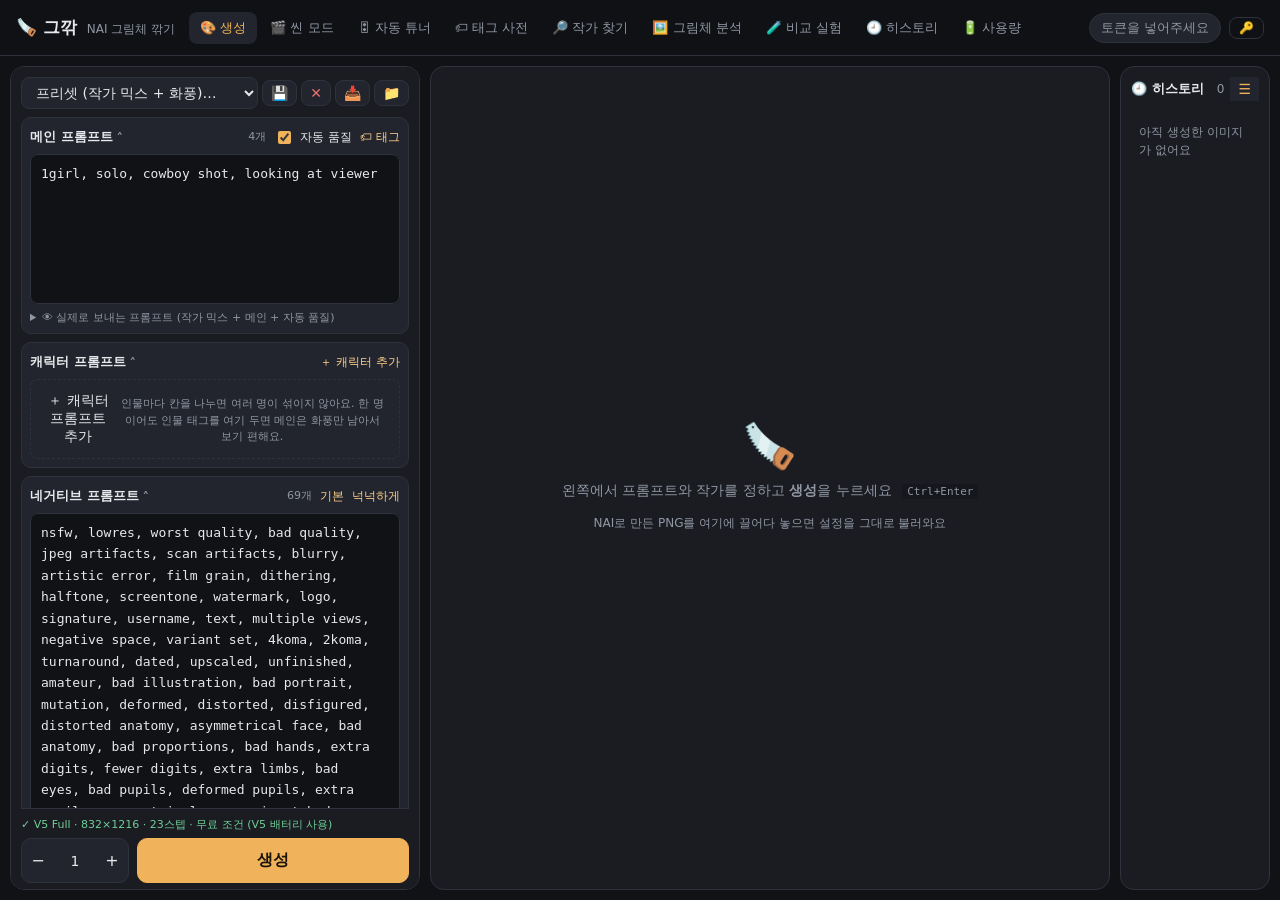
<file: index.html>
<!doctype html>
<html lang="ko">
<head>
  <meta charset="utf-8">
  <meta name="viewport" content="width=device-width, initial-scale=1">
  <title>그깎 - NAI 그림체 깎기</title>
  <meta name="description" content="NovelAI V5 작가 태그 조합으로 그림체를 깎는 도구">
  <link rel="stylesheet" href="css/style.css">
  <link rel="icon" href="data:image/svg+xml,<svg xmlns='http://www.w3.org/2000/svg' viewBox='0 0 100 100'><text y='.9em' font-size='90'>🪚</text></svg>">
</head>
<body>
  <header class="top">
    <a class="brand" href="#/">🪚 그깎 <small>NAI 그림체 깎기</small></a>
    <nav id="nav" class="nav"></nav>
    <div class="top-right">
      <div id="pills" class="pills"></div>
      <button id="btnToken" class="ghost small" title="NovelAI API 토큰">🔑</button>
    </div>
  </header>

  <main>
    <section id="page-generate" class="page"></section>
    <section id="page-scenes" class="page" hidden></section>
    <section id="page-tuner" class="page" hidden></section>
    <section id="page-tags" class="page" hidden></section>
    <section id="page-artists" class="page" hidden></section>
    <section id="page-analyze" class="page" hidden></section>
    <section id="page-lab" class="page" hidden></section>
    <section id="page-history" class="page" hidden></section>
    <section id="page-usage" class="page" hidden></section>
  </main>

  <dialog id="tokenDialog">
    <form method="dialog">
      <h3>NovelAI API 토큰</h3>
      <p class="note">NovelAI 웹 → 설정(⚙) → Account → <b>Get Persistent API Token</b> 에서 받을 수 있어요.<br>
        토큰은 이 브라우저에만 저장되고, <code>image.novelai.net</code> 외의 곳으로는 보내지 않아요.</p>
      <input id="tokenInput" type="password" placeholder="pst-..." autocomplete="off" style="width:100%">
      <label class="inline" style="margin-top:8px"><input id="tokenRemember" type="checkbox"> 이 기기에 기억하기 (체크 안 하면 탭을 닫을 때 지워져요)</label>
      <div class="row-gap end">
        <button value="clear" class="ghost danger">토큰 지우기</button>
        <button value="cancel" class="ghost">취소</button>
        <button value="save" class="primary">저장</button>
      </div>
    </form>
  </dialog>

  <footer class="foot">
    작가 샘플 이미지·투표: <a href="https://nax.moe" target="_blank" rel="noopener">NovelAI Tag Experiments (nax.moe)</a> by Zelest,
    <a href="https://creativecommons.org/licenses/by/4.0/" target="_blank" rel="noopener">CC BY 4.0</a> ·
    태그 목록: <a href="https://github.com/DominikDoom/a1111-sd-webui-tagcomplete" target="_blank" rel="noopener">a1111-sd-webui-tagcomplete</a> (MIT) ·
    애니 태거: <a href="https://huggingface.co/SmilingWolf/wd-vit-tagger-v3" target="_blank" rel="noopener">WD Tagger v3</a> (Apache-2.0) ·
    NovelAI·Anlatan과 관련 없는 개인 프로젝트예요.
  </footer>

  <script type="module" src="js/app.js"></script>
</body>
</html>
</file>
<file: css/style.css>
:root {
  --bg: #111216;
  --panel: #1a1c22;
  --panel-2: #22252d;
  --panel-3: #2a2e38;
  --line: #2e323c;
  --text: #e8e9ed;
  --muted: #9097a4;
  --accent: #f0b25a;
  --accent-2: #ffcf8a;
  --accent-ink: #1b1406;
  --good: #6fcf97;
  --warn: #f0b25a;
  --bad: #ef6f6c;
  --radius: 12px;
  --header: 56px;
  font-family: 'Pretendard', 'Apple SD Gothic Neo', 'Malgun Gothic', system-ui, sans-serif;
  color-scheme: dark;
}
* { box-sizing: border-box; }
[hidden] { display: none !important; }
body { margin: 0; background: var(--bg); color: var(--text); font-size: 14px; }
a { color: var(--accent); }
h2, h3 { margin: 0; }
h3 { font-size: 14px; letter-spacing: .02em; }
.page-title { font-size: 18px; }
small, .muted { color: var(--muted); }
code, pre.code, kbd { font-family: ui-monospace, Consolas, monospace; font-size: 12px; }
kbd { background: rgba(0,0,0,.18); border-radius: 4px; padding: 1px 5px; margin-left: 6px; font-size: 11px; }
pre.code { white-space: pre-wrap; word-break: break-word; background: var(--bg); padding: 10px; border-radius: 8px; margin: 8px 0; max-height: 320px; overflow: auto; }

/* 입력 */
input, select, textarea, button, .btn {
  font: inherit; color: var(--text); background: var(--panel-2);
  border: 1px solid var(--line); border-radius: 8px; padding: 6px 10px;
}
textarea { width: 100%; resize: vertical; line-height: 1.45; }
input:focus, select:focus, textarea:focus { outline: 2px solid var(--accent); outline-offset: -1px; }
button, .btn { cursor: pointer; transition: background .15s, border-color .15s, filter .15s; text-decoration: none; display: inline-flex; align-items: center; justify-content: center; gap: 4px; white-space: nowrap; }
button:hover:not(:disabled), .btn:hover { border-color: var(--accent); }
button:disabled { opacity: .45; cursor: not-allowed; }
.primary { background: var(--accent) !important; color: var(--accent-ink) !important; border-color: var(--accent) !important; font-weight: 700; }
.primary:hover:not(:disabled) { filter: brightness(1.08); }
.ghost { background: transparent; }
.danger { color: var(--bad); }
.small { padding: 3px 9px; font-size: 12px; }
button.big { font-size: 17px; padding: 12px 20px; border-radius: 12px; }
label { display: block; color: var(--muted); font-size: 12px; margin-bottom: 8px; }
label > input:not([type=checkbox]):not([type=range]):not([type=radio]), label > select, label > textarea { display: block; width: 100%; margin-top: 4px; color: var(--text); font-size: 13px; }
label > input[type=range] { display: block; width: 100%; accent-color: var(--accent); }
label.inline { display: inline-flex; align-items: center; gap: 6px; color: var(--text); font-size: 13px; margin: 0; }
label.inline > input:not([type=checkbox]) { display: inline-block; margin: 0; }
input[type=checkbox] { accent-color: var(--accent); }
.note { color: var(--muted); font-size: 12px; margin: 4px 0; line-height: 1.5; }
.bad { color: var(--bad); }
.grow { flex: 1; min-width: 0; }

/* 상단 */
.top {
  position: sticky; top: 0; z-index: 20; height: var(--header); display: flex; align-items: center; gap: 14px;
  padding: 0 16px; background: rgba(17,18,22,.92); backdrop-filter: blur(10px); border-bottom: 1px solid var(--line);
}
.brand { font-weight: 800; font-size: 17px; white-space: nowrap; color: var(--text); text-decoration: none; }
.brand small { font-weight: 400; font-size: 12px; margin-left: 4px; }
.nav { display: flex; gap: 2px; overflow-x: auto; scrollbar-width: none; }
.nav a { color: var(--muted); text-decoration: none; padding: 7px 11px; border-radius: 8px; white-space: nowrap; font-size: 13px; }
.nav a:hover { color: var(--text); background: var(--panel); }
.nav a.active { color: var(--accent); background: var(--panel-2); }
.top-right { margin-left: auto; display: flex; gap: 8px; align-items: center; }
.pills { display: flex; gap: 6px; }
.pill { display: inline-flex; align-items: center; gap: 4px; padding: 5px 11px; border-radius: 999px; background: var(--panel-2); border: 1px solid var(--line); color: var(--text); text-decoration: none; font-size: 13px; white-space: nowrap; }
.pill small { color: var(--muted); }
.pill.muted { color: var(--muted); }
.pill.good { border-color: #2f5a41; }
.pill.warn { border-color: #6b5228; color: var(--warn); }
.pill.bad { border-color: #6b2c2b; color: var(--bad); }
.mini-meter { width: 34px; height: 8px; border-radius: 4px; background: var(--panel-3); overflow: hidden; display: inline-block; margin-right: 3px; }
.mini-meter span { display: block; height: 100%; background: var(--good); }
.pill.warn .mini-meter span { background: var(--warn); }
.pill.bad .mini-meter span { background: var(--bad); }

.badge { display: inline-block; padding: 4px 10px; border-radius: 999px; font-size: 12px; background: var(--panel-2); border: 1px solid var(--line); }
.badge.good { color: var(--good); border-color: #2f5a41; }
.badge.warn { color: var(--warn); border-color: #6b5228; }
.badge.bad { color: var(--bad); border-color: #6b2c2b; }

main { padding: 16px; }
.page { max-width: 1680px; margin: 0 auto; }

/* 패널 */
.panel { background: var(--panel); border: 1px solid var(--line); border-radius: var(--radius); padding: 12px; margin-bottom: 12px; }
details.panel > summary { list-style: none; cursor: pointer; }
details.panel > summary::-webkit-details-marker { display: none; }
.panel-head { display: flex; justify-content: space-between; align-items: center; gap: 8px; }
details.panel > summary.panel-head h3::before { content: '▸ '; color: var(--muted); }
details.panel[open] > summary.panel-head h3::before { content: '▾ '; }
.panel-body { margin-top: 10px; }
.panel.bad { border-color: #6b2c2b; }
.row-gap { display: flex; gap: 6px; align-items: flex-end; margin-bottom: 8px; flex-wrap: wrap; }
.row-gap.tight { margin: 0; align-items: center; }
.row-gap.end { justify-content: flex-end; margin-top: 12px; }
.row-gap > input:not([type=checkbox]), .row-gap > select { flex: 1; min-width: 0; }
.toolbar { display: flex; flex-wrap: wrap; gap: 8px; align-items: center; margin-bottom: 10px; }
.toolbar input[type=search] { flex: 1; min-width: 220px; }
.sep { width: 1px; height: 22px; background: var(--line); margin: 0 4px; }
.seg { display: inline-flex; background: var(--panel-2); border: 1px solid var(--line); border-radius: 8px; padding: 2px; gap: 2px; flex-wrap: wrap; }
.seg button { border: none; background: transparent; padding: 4px 10px; font-size: 12px; }
.seg button.on { background: var(--panel-3); color: var(--accent); }

/* 생성 페이지: 왼쪽 편집 · 가운데 결과 · 오른쪽 히스토리 */
body[data-page=generate] main { padding: 10px; }
body[data-page=generate] .foot { display: none; }
#page-generate { max-width: none; }
.gen3 { display: grid; grid-template-columns: 470px minmax(0, 1fr) 200px; gap: 10px; height: calc(100vh - var(--header) - 20px); }
.gen-left, .gen-center, .gen-right { background: var(--panel); border: 1px solid var(--line); border-radius: 14px; min-height: 0; }
.gen-left { display: flex; flex-direction: column; padding: 10px; gap: 8px; overflow-y: auto; scrollbar-width: thin; }
.gl-top { display: flex; gap: 4px; align-items: center; }
.gl-top select { flex: 1; min-width: 0; }
.icon-btn { padding: 5px 8px; font-size: 14px; line-height: 1; background: var(--panel-2); text-decoration: none; }
.icon-btn.danger { color: var(--bad); }
.link-btn { background: none !important; border: none !important; padding: 2px 0; color: var(--muted); font-size: 12px; }
.link-btn:hover { color: var(--text); }
.gl-sec { display: flex; flex-direction: column; gap: 6px; flex: none; background: var(--panel-2); border: 1px solid var(--line); border-radius: 10px; padding: 8px; }
.gl-sec.closed > :not(.gl-sec-head) { display: none; }
.gl-sec-head { display: flex; align-items: center; gap: 8px; }
.gl-sec-head > .link-btn:first-child { font-weight: 700; font-size: 13px; color: var(--text); }
.gl-sec-head .note { margin: 0; font-size: 11px; }
.gl-sec-head .link-btn:not(:first-child) { color: var(--accent-2); }
.sec-body { display: flex; flex-direction: column; gap: 6px; }
.hl-wrap.grow-box { flex: none; }
.grow-box .hl-front { height: auto; }
.final-prompt summary { cursor: pointer; font-size: 11px; color: var(--muted); }
.final-prompt[open] summary { margin-bottom: 6px; }

/* 프롬프트 칩 보기 */
.pchips { display: flex; flex-wrap: wrap; gap: 4px; max-height: 340px; overflow-y: auto; scrollbar-width: thin; }
.pchips.empty { display: block; }
.pchip { display: inline-flex; align-items: baseline; gap: 4px; padding: 2px 7px; border-radius: 6px; font-size: 12px; background: rgba(255,255,255,.07); border: 1px solid transparent; }
.pchip b { font-size: 10px; font-weight: 700; opacity: .9; }
.pchip.up { background: rgba(239,111,108,.18); border-color: rgba(239,111,108,.35); }
.pchip.down { background: rgba(92,140,255,.16); border-color: rgba(92,140,255,.35); }
.pchip.neg { background: rgba(160,110,255,.2); border-color: rgba(160,110,255,.45); }
.pchip.artist { color: var(--accent-2); border-color: rgba(240,178,90,.45); }
.pblock { background: var(--bg); border-radius: 10px; padding: 8px 10px; margin-top: 8px; }
.pblock-head { display: flex; align-items: center; gap: 8px; margin-bottom: 6px; }
.pblock-head .note { margin: 0; }
.pblock pre.code { margin: 0; max-height: 300px; overflow: auto; white-space: pre-wrap; word-break: break-word; font-size: 12px; }

/* 태그 팔레트 */
.palette { display: flex; flex-direction: column; gap: 8px; }
.pal-top { display: flex; gap: 6px; align-items: center; flex-wrap: wrap; }
.pal-top input[type=search] { flex: 1; min-width: 140px; }
.pal-tabs { display: flex; flex-wrap: wrap; gap: 4px; }
.pal-tabs button { padding: 3px 9px; font-size: 12px; border-radius: 999px; background: var(--panel-2); color: var(--muted); }
.pal-tabs button.on { background: var(--panel-3); color: var(--accent); border-color: var(--accent); }
.pal-tabs button.neg { color: #c9a8ff; }
.pal-tabs button.neg.on { border-color: #a06eff; }
.pal-list .note { margin: 0 0 6px; }
.pal-sec { margin-bottom: 8px; }
.chip.pal { cursor: pointer; }
.chip.pal:hover { border-color: var(--accent); }
.chip.pal.neg.on, .style-item.neg.on { border-color: #a06eff; color: #d3bcff; background: #261d36; }
.palette.full .style-grid { max-height: 62vh; }
.caret::after { content: ' ˄'; color: var(--muted); }
.gl-sec.closed .caret::after { content: ' ˅'; }
.tiny { font-size: 12px !important; }
.gl-tabs { display: grid; grid-template-columns: repeat(3, 1fr); gap: 2px; background: var(--bg); border-radius: 10px; padding: 3px; }
.gl-tabs button { border: none; background: transparent; padding: 7px 4px; font-size: 12px; color: var(--muted); border-radius: 8px; }
.gl-tabs button.on { background: var(--panel-3); color: var(--text); }
.tab-count { display: inline-block; min-width: 16px; margin-left: 4px; padding: 0 4px; border-radius: 8px; background: var(--accent); color: var(--accent-ink); font-size: 10px; font-weight: 700; }
.gl-panel { flex: 0 0 auto; max-height: 48vh; overflow-y: auto; scrollbar-width: thin; padding: 2px; }
.end-row { justify-content: flex-end; margin-bottom: 8px; }
.gl-bottom { position: sticky; bottom: -10px; background: var(--panel); padding: 8px 0 2px; margin-top: auto; border-top: 1px solid var(--line); }
.cost-line { font-size: 11px; margin-bottom: 6px; color: var(--muted); }
.cost-line.good { color: var(--good); }
.cost-line.warn { color: var(--warn); }
.cost-line.bad { color: var(--bad); }
.gen-row { display: flex; gap: 8px; }
.stepper { display: inline-flex; border: 1px solid var(--line); border-radius: 10px; overflow: hidden; background: var(--panel-2); }
.stepper button { border: none; border-radius: 0; background: transparent; width: 32px; font-size: 16px; }
.stepper input { width: 42px; border: none; border-radius: 0; text-align: center; background: transparent; -moz-appearance: textfield; }
.stepper input::-webkit-inner-spin-button { -webkit-appearance: none; }
.gen-btn { flex: 1; font-size: 16px; padding: 11px; border-radius: 10px; }

.gen-center { position: relative; display: flex; flex-direction: column; overflow: hidden; }
.center-queue { position: absolute; left: 12px; right: 12px; top: 12px; z-index: 3; }
.center-queue .queuebar:not(.active) { display: none; }
.viewer { flex: 1; min-height: 0; display: grid; place-items: center; padding: 10px; }
.viewer img { max-width: 100%; max-height: 100%; object-fit: contain; cursor: zoom-in; display: block; border-radius: 6px; }
.viewer-empty { display: grid; gap: 10px; place-items: center; text-align: center; color: var(--muted); padding: 40px; }
.big-emoji { font-size: 44px; }
.page.drag .gen-center, .dropzone.drag { outline: 2px dashed var(--accent); outline-offset: -6px; }
.viewer-actions { position: absolute; right: 12px; top: 12px; display: flex; gap: 4px; opacity: .25; transition: opacity .15s; }
.gen-center:hover .viewer-actions { opacity: 1; }
.viewer-actions .icon-btn { background: rgba(20,21,26,.85); }
.viewer-meta { position: absolute; left: 12px; bottom: 10px; font-size: 11px; color: var(--muted); display: flex; flex-direction: column; gap: 2px; max-width: 60%; background: rgba(17,18,22,.7); padding: 6px 8px; border-radius: 8px; }
.viewer-meta:empty { display: none; }
.seed-line { cursor: pointer; }
.seed-line:hover { color: var(--accent); }
.meta-mix { white-space: nowrap; overflow: hidden; text-overflow: ellipsis; color: var(--text); }
.actions { display: flex; gap: 5px; flex-wrap: wrap; }

.gen-right { display: flex; flex-direction: column; overflow: hidden; }
.gr-head { display: flex; align-items: center; gap: 6px; padding: 10px 10px 8px; font-size: 13px; }
.gr-head .note { margin: 0 0 0 auto; }
.rail { flex: 1; overflow-y: auto; padding: 0 8px 8px; display: flex; flex-direction: column; gap: 8px; scrollbar-width: thin; }
.rail-item { position: relative; border-radius: 10px; overflow: hidden; border: 2px solid transparent; flex: none; }
.rail-item.on { border-color: var(--accent); }
.rail-item img { width: 100%; display: block; cursor: pointer; aspect-ratio: auto; }
.rail-item.fav::after { content: '★'; position: absolute; left: 6px; bottom: 4px; color: var(--accent); font-size: 13px; text-shadow: 0 0 3px #000; }
.rail-tag { position: absolute; left: 5px; top: 4px; font-size: 12px; }
.rail-item button { position: absolute; top: 5px; width: 24px; height: 24px; padding: 0; border-radius: 50%; border: none !important; background: rgba(0,0,0,.7) !important; font-size: 12px; opacity: 0; transition: opacity .15s; }
.rail-item:hover button { opacity: 1; }
.rail-fav { right: 33px; color: var(--accent); }
.rail-del { right: 5px; color: var(--bad); }

/* 프롬프트 색 표시 입력칸 */
.hl-wrap { position: relative; flex: 1; min-height: 0; display: flex; }
.hl-back, .hl-front {
  font: 13px/1.65 ui-monospace, 'D2Coding', Consolas, monospace; padding: 8px 10px; margin: 0;
  white-space: pre-wrap; word-wrap: break-word; overflow-wrap: break-word; letter-spacing: 0; tab-size: 2;
  scrollbar-gutter: stable; scrollbar-width: thin; /* 스크롤바가 생겨도 두 겹의 줄바꿈 위치가 같도록 */
}
.hl-back { position: absolute; inset: 0; overflow: hidden; color: var(--text); border: 1px solid transparent; border-radius: 8px; pointer-events: none; }
.hl-front { position: relative; flex: 1; width: 100%; height: 100%; min-height: 70px; resize: none; background: transparent !important; color: transparent; caret-color: var(--text); overflow-y: auto; scrollbar-width: thin; }
.hl-front::placeholder { color: var(--muted); }
.hl-front::selection { background: rgba(240,178,90,.35); color: transparent; }
.hl-wrap { background: var(--bg); border-radius: 8px; }
.hl-up { background: rgba(239,111,108,.28); border-radius: 3px; }
.hl-down { background: rgba(92,140,255,.28); border-radius: 3px; }
.hl-neg { background: rgba(160,110,255,.32); border-radius: 3px; }
.hl-flat { background: rgba(255,255,255,.08); border-radius: 3px; }
.hl-artist { color: var(--accent-2); }

/* 작가 믹스 */
.mix { display: flex; flex-direction: column; gap: 6px; margin-bottom: 10px; }
.mix-empty { color: var(--muted); font-size: 12px; padding: 12px; border: 1px dashed var(--line); border-radius: 8px; text-align: center; }
.mix-row { display: grid; grid-template-columns: 18px 38px 1fr 60px 22px; gap: 6px; align-items: center; background: var(--panel-2); border-radius: 8px; padding: 5px 6px; }
.mix-row.off { opacity: .45; }
.mix-row img { width: 38px; height: 38px; object-fit: cover; object-position: 50% 12%; border-radius: 6px; background: var(--bg); cursor: zoom-in; }
.mix-row .name { font-size: 12px; overflow: hidden; text-overflow: ellipsis; white-space: nowrap; }
.mix-row input[type=range] { width: 100%; padding: 0; accent-color: var(--accent); }
.mix-row input[type=number] { padding: 2px 4px; font-size: 12px; width: 100%; }
.mid { min-width: 0; }
.x { background: none !important; border: none !important; color: var(--muted); padding: 0 2px; cursor: pointer; }
.x:hover { color: var(--bad); }

/* 칩 */
.chips { display: flex; flex-wrap: wrap; gap: 6px; }
.chip { display: inline-flex; align-items: center; gap: 4px; padding: 3px 8px; border-radius: 999px; background: var(--panel-2); border: 1px solid var(--line); font-size: 12px; color: var(--text); }
.chip.on { border-color: var(--accent); color: var(--accent-2); }
.chip.off { opacity: .45; }
.chip input[type=number] { width: 3.6em; padding: 0 3px; font-size: 11px; border-radius: 4px; }
.chip img { width: 20px; height: 20px; border-radius: 50%; object-fit: cover; object-position: 50% 12%; }
button.chip { cursor: pointer; }

/* 캐릭터 */
.chars { display: flex; flex-direction: column; gap: 8px; }
.char { background: var(--panel); border: 1px solid var(--line); border-radius: 8px; padding: 8px; }
.char.off { opacity: .5; }
.char-head { display: flex; gap: 8px; align-items: center; margin-bottom: 6px; }
.char-head .note { margin: 0 0 0 auto; }
.char-body { display: flex; gap: 8px; }
.char-fields { display: flex; flex-direction: column; gap: 4px; min-width: 0; }
.char-label { font-size: 11px; color: var(--muted); }
.char-pos { flex: none; }
.char-empty { width: 100%; padding: 12px; border: 1px dashed var(--line); background: transparent; text-align: center; white-space: normal; }
.char-empty .note { margin: 4px 0 0; font-size: 11px; }
.pos-grid { display: grid; grid-template-columns: repeat(5, 14px); gap: 3px; align-content: start; padding: 4px; background: var(--bg); border-radius: 6px; flex: none; }
.pos { width: 14px; height: 14px; padding: 0; border-radius: 3px; background: var(--panel-3); border: none; }
.pos.on { background: var(--accent); }

/* 그리드 카드 */
.grid { display: grid; grid-template-columns: repeat(auto-fill, minmax(176px, 1fr)); gap: 12px; }
.grid.board { grid-template-columns: repeat(auto-fill, minmax(230px, 1fr)); }
.grid.small { grid-template-columns: repeat(auto-fill, minmax(140px, 1fr)); gap: 10px; }
.card { background: var(--panel); border: 1px solid var(--line); border-radius: var(--radius); overflow: hidden; display: flex; flex-direction: column; }
.card.in-mix { border-color: var(--accent); }
.card.is-hidden { opacity: .55; }
.thumb { position: relative; aspect-ratio: 832 / 1216; background: var(--panel-2); overflow: hidden; cursor: zoom-in; }
.thumb img { width: 100%; height: 100%; object-fit: cover; display: block; }
.thumb .ph { position: absolute; inset: 0; display: grid; place-items: center; color: var(--muted); font-size: 12px; }
.thumb .sim { position: absolute; left: 6px; top: 6px; background: rgba(0,0,0,.65); padding: 1px 7px; border-radius: 999px; font-size: 11px; color: var(--accent-2); }
.thumb-marks { position: absolute; right: 6px; top: 6px; display: flex; gap: 4px; opacity: 0; transition: opacity .15s; }
.card:hover .thumb-marks, .card.is-fav .thumb-marks { opacity: 1; }
.mark { background: rgba(0,0,0,.6) !important; border: none !important; border-radius: 999px; width: 28px; height: 28px; padding: 0; font-size: 14px; }
.card.is-fav .mark.fav { color: var(--accent); }
.card:not(:hover) .mark.hide { display: none; }
.card .meta { padding: 8px 9px; display: flex; flex-direction: column; gap: 5px; }
.card .title { font-size: 13px; font-weight: 600; word-break: break-word; }
.card .sub { font-size: 11px; color: var(--muted); }
.votes { font-size: 11px; color: var(--muted); }
.votes .u { color: var(--good); }
.votes .d { color: var(--bad); }
.fav-on { color: var(--accent); }
.pager { display: flex; gap: 6px; justify-content: center; align-items: center; margin: 18px 0; }

/* 믹스 띠 */
.mixbar { display: flex; flex-wrap: wrap; gap: 6px; align-items: center; background: var(--panel); border: 1px solid var(--line); border-radius: var(--radius); padding: 8px 10px; margin-bottom: 12px; }
.mixbar-label { font-size: 12px; color: var(--muted); margin-right: 4px; }
.mixbar .btn { margin-left: auto; }

/* 그림체 분석 */
.an-layout { display: grid; grid-template-columns: 360px minmax(0, 1fr); gap: 16px; align-items: start; }
.dropzone { border: 2px dashed var(--line); border-radius: var(--radius); padding: 26px 16px; display: grid; gap: 10px; place-items: center; text-align: center; background: var(--panel); margin-bottom: 12px; }
.an-preview img { width: 100%; border-radius: var(--radius); margin-bottom: 12px; cursor: zoom-in; }
.an-status { display: flex; gap: 12px; align-items: center; padding: 20px; background: var(--panel); border-radius: var(--radius); }
.pick { display: grid; grid-template-columns: repeat(auto-fill, minmax(210px, 1fr)); gap: 8px; margin: 10px 0; }
.pick-item { display: flex; gap: 10px; align-items: center; background: var(--panel-2); border-radius: 10px; padding: 6px; }
.pick-item img { width: 52px; height: 52px; border-radius: 8px; object-fit: cover; object-position: 50% 12%; cursor: zoom-in; }
.pick-item .title { font-weight: 600; font-size: 13px; }
.style-row { display: flex; flex-wrap: wrap; gap: 6px; align-items: center; margin: 8px 0; }
.style-row-label { width: 76px; color: var(--muted); font-size: 12px; }

/* 화풍 태그 창 */
dialog { background: var(--panel); color: var(--text); border: 1px solid var(--line); border-radius: 14px; max-width: 520px; width: calc(100% - 32px); padding: 16px; }
dialog.wide { max-width: 860px; }
dialog::backdrop { background: rgba(0,0,0,.6); }
.dlg-head { display: flex; justify-content: space-between; align-items: center; margin-bottom: 10px; }
.style-grid { display: grid; grid-template-columns: repeat(auto-fill, minmax(190px, 1fr)); gap: 6px; margin-top: 10px; max-height: 60vh; overflow-y: auto; }
.style-item { display: flex; flex-direction: column; align-items: flex-start; text-align: left; white-space: normal; gap: 2px; padding: 8px 10px; }
.style-item.on { border-color: var(--accent); background: #2e2618; }
.st-tag { font-weight: 600; font-size: 12px; }
.style-item.on .st-tag { color: var(--accent-2); }
.st-desc { font-size: 11px; color: var(--muted); }
dialog.lightbox { max-width: min(94vw, 1200px); text-align: center; }
dialog.lightbox img { max-width: 100%; max-height: 82vh; border-radius: 8px; }
dialog.lightbox .close { position: absolute; right: 12px; top: 12px; }
#lightboxCaption { white-space: pre-wrap; }

/* 사용량 */
.usage-cards { display: grid; grid-template-columns: repeat(auto-fit, minmax(320px, 1fr)); gap: 14px; margin-bottom: 14px; }
.ucard { background: var(--panel); border: 1px solid var(--line); border-radius: 16px; padding: 18px; display: flex; flex-direction: column; gap: 12px; }
.ucard.danger { border-color: #6b2c2b; }
.ucard-head { display: flex; align-items: center; gap: 8px; }
.ucard-icon { font-size: 20px; }
.ucard-big { font-size: 40px; font-weight: 800; letter-spacing: -.02em; }
.split { display: grid; grid-template-columns: 1fr 1fr; gap: 12px; }
.split b { font-size: 18px; }
.meter { height: 12px; border-radius: 6px; background: var(--panel-3); overflow: hidden; }
.meter-fill { height: 100%; background: linear-gradient(90deg, #4fb67e, var(--good)); border-radius: 6px; transition: width .4s; }
.meter.low .meter-fill { background: linear-gradient(90deg, #c9852f, var(--warn)); }

/* 자동완성 */
.ac-box { position: absolute; z-index: 100; display: none; background: var(--panel-2); border: 1px solid var(--line); border-radius: 8px; box-shadow: 0 10px 30px rgba(0,0,0,.5); max-height: 320px; overflow-y: auto; }
.ac-item { display: flex; justify-content: space-between; gap: 10px; padding: 5px 10px; cursor: pointer; font-size: 13px; }
.ac-item.sel, .ac-item:hover { background: var(--panel-3); }
.ac-meta { color: var(--muted); font-size: 11px; white-space: nowrap; }
.ac-tag.c1 { color: #f58b8b; }
.ac-tag.c3 { color: #d39ff0; }
.ac-tag.c4 { color: #7fd38f; }
.ac-tag.c5 { color: #f0c36d; }

/* 예약 생성 */
.qb-main { display: flex; flex-wrap: wrap; align-items: center; gap: 12px; background: var(--panel); border: 1px solid var(--line); border-radius: var(--radius); padding: 8px 12px; margin-bottom: 10px; }
.queuebar.active .qb-main { border-color: var(--accent); }
.qb-main .meter { flex: 1; min-width: 120px; }

/* 씬 모드 */
.scene-list { display: grid; grid-template-columns: repeat(auto-fill, minmax(440px, 1fr)); gap: 12px; }
.scene { display: flex; flex-direction: column; gap: 8px; margin: 0; }
.scene-head { display: flex; gap: 6px; align-items: center; }
.scene-no { width: 24px; height: 24px; border-radius: 50%; background: var(--panel-3); display: grid; place-items: center; font-size: 12px; color: var(--muted); flex: none; }
.scene-name { flex: 1; min-width: 0; font-weight: 600; }
.scene-head select { width: 150px; font-size: 12px; }
.scene-foot { display: flex; gap: 10px; align-items: center; flex-wrap: wrap; }
.reserve { display: inline-flex; align-items: center; gap: 6px; }
.rcount { min-width: 2.2em; text-align: center; font-size: 18px; font-weight: 800; color: var(--accent); }
.scene-gallery { display: flex; gap: 5px; overflow-x: auto; scrollbar-width: thin; }
.scene-gallery:empty { display: none; }
.scene-gallery img { height: 76px; border-radius: 6px; cursor: zoom-in; flex: none; }

/* 자동 튜너 */
.tu-layout { display: grid; grid-template-columns: 380px minmax(0, 1fr); gap: 16px; align-items: start; }
.tu-setup { display: flex; flex-direction: column; gap: 10px; }
.tu-setup h3, .tu-setup p { margin: 0; }
.tu-drop { margin: 0; padding: 16px; cursor: pointer; }
.tu-drop .note { margin: 4px 0 0; }
.tu-refinfo:empty { display: none; }
.tu-refinfo { background: var(--bg); border-radius: 8px; padding: 8px 10px; display: flex; flex-direction: column; gap: 4px; }
.tu-kv { display: grid; grid-template-columns: 70px 1fr; gap: 8px; font-size: 12px; }
.tu-kv span:first-child { color: var(--muted); }
.tu-field { display: flex; flex-direction: column; gap: 4px; }
.tu-label { font-size: 12px; color: var(--muted); font-weight: 600; }
.tu-seg { display: flex; }
.tu-seg button { flex: 1; padding: 7px 6px; font-size: 13px; }
.tu-check { align-items: flex-start; gap: 8px; font-size: 13px; }
.tu-check .note { font-size: 12px; }
.tu-go { font-size: 15px; padding: 10px; }
.tu-adv summary { cursor: pointer; font-weight: 600; }
.tu-adv[open] summary { margin-bottom: 10px; }
.tu-adv .seg { display: flex; }
.tu-adv .seg button { flex: 1; }
.tiny-spin { display: inline-block; width: 12px; height: 12px; border-width: 2px; vertical-align: -2px; }
.tu-st { font-size: 15px; }
.tu-vs { display: flex; gap: 10px; margin-top: 10px; align-items: flex-start; }
.tu-vs figure { margin: 0; text-align: center; }
.tu-vs img { height: 260px; border-radius: 8px; cursor: zoom-in; display: block; }
.tu-vs.big { flex-wrap: wrap; }
.tu-vs.big img { height: 300px; }
.tu-vs figcaption { font-size: 11px; color: var(--muted); margin-top: 3px; }
.tu-vs figure:first-child img { outline: 2px solid var(--accent); }
.tu-wait { align-self: center; }
.tu-badge { position: absolute; right: 6px; top: 6px; font-size: 22px; text-shadow: 0 0 4px #000; }
.tu-score { font-weight: 700; color: var(--accent-2); }
.tu-settings { display: flex; flex-wrap: wrap; gap: 8px; margin-top: 10px; }
.tu-settings > div { background: var(--bg); border-radius: 8px; padding: 6px 12px; display: flex; flex-direction: column; min-width: 80px; }
.tu-settings .note { margin: 0; font-size: 11px; }
.tu-intro .tu-steps li { margin-bottom: 4px; }
.tu-artpick { border-color: var(--accent); }
.tu-artgrid { display: grid; grid-template-columns: repeat(auto-fill, minmax(150px, 1fr)); gap: 8px; }
.tu-artgrid figure { position: relative; margin: 0; border: 3px solid transparent; border-radius: 10px; overflow: hidden; background: var(--panel-2); cursor: pointer; }
.tu-artgrid figure.on { border-color: var(--good); }
.tu-artgrid figure.ref { border-color: var(--accent); cursor: zoom-in; }
.tu-artgrid img { width: 100%; aspect-ratio: 2 / 3; object-fit: cover; object-position: 50% 15%; display: block; }
.tu-artgrid figcaption { font-size: 11px; padding: 3px 6px; white-space: nowrap; overflow: hidden; text-overflow: ellipsis; }
.tu-zoom { position: absolute; left: 5px; top: 5px; padding: 1px 5px; font-size: 12px; background: rgba(0,0,0,.6) !important; border: none !important; opacity: 0; transition: opacity .15s; }
.tu-artgrid figure:hover .tu-zoom { opacity: 1; }
details.panel > summary { cursor: pointer; }
details.panel[open] > summary { margin-bottom: 10px; }
.tu-left { position: sticky; top: calc(var(--header) + 16px); max-height: calc(100vh - var(--header) - 32px); overflow-y: auto; scrollbar-width: thin; }
.tu-ref { max-width: 100%; max-height: 300px; border-radius: 10px; cursor: zoom-in; }
.good-text { color: var(--good); }
.pre { white-space: pre-wrap; }
.tu-steps { padding-left: 18px; line-height: 1.8; }
.tu-status .meter { margin-top: 8px; }
.tu-board { display: flex; flex-direction: column; gap: 10px; }
.tu-cand { display: grid; grid-template-columns: 28px auto minmax(0, 1fr); gap: 10px; background: var(--panel-2); border-radius: 10px; padding: 8px; }
.tu-rank { width: 26px; height: 26px; border-radius: 50%; background: var(--accent); color: var(--accent-ink); font-weight: 800; display: grid; place-items: center; }
.tu-imgs { display: flex; gap: 4px; }
.tu-imgs img { height: 120px; border-radius: 6px; cursor: zoom-in; }
.tu-imgs.big img { height: 220px; }
.tu-info { display: flex; flex-direction: column; gap: 3px; min-width: 0; }
.tu-prompt { display: block; font-size: 11px; background: var(--bg); padding: 6px 8px; border-radius: 6px; white-space: pre-wrap; word-break: break-word; }
.tu-round { border-top: 1px solid var(--line); padding: 8px 0; }
.tu-thumbs { display: flex; gap: 6px; overflow-x: auto; scrollbar-width: thin; }
.tu-thumbs figure { margin: 0; flex: none; text-align: center; }
.tu-thumbs img { height: 110px; border-radius: 6px; cursor: zoom-in; display: block; }
.tu-thumbs figcaption { font-size: 10px; color: var(--muted); }
.tu-log { max-height: 260px; overflow-y: auto; }
.tu-final { border-color: var(--accent); }
.tu-pick { border-color: var(--accent); }
.tu-pickgrid { display: grid; grid-template-columns: repeat(auto-fill, minmax(210px, 1fr)); gap: 10px; }
.tu-pickgrid figure { position: relative; margin: 0; border: 3px solid transparent; border-radius: 10px; overflow: hidden; background: var(--panel-2); cursor: pointer; }
.tu-pickgrid figure.on { border-color: var(--good); }
.tu-pickgrid figure.ref { border-color: var(--accent); }
.tu-pickgrid img { width: 100%; display: block; cursor: pointer; }
.tu-pickgrid figcaption { font-size: 11px; padding: 4px 6px; }
.tu-why { padding: 0 6px 6px; font-size: 10px; }
.tu-out { margin-top: 8px; }

/* 태그 사전 */
.tags-layout { display: grid; grid-template-columns: minmax(0, 1fr) 380px; gap: 16px; align-items: start; }
.tags-side { position: sticky; top: calc(var(--header) + 16px); display: flex; flex-direction: column; gap: 10px; max-height: calc(100vh - var(--header) - 32px); overflow-y: auto; scrollbar-width: thin; }
.tags-side .panel { margin: 0; }
.tags-side .btn { text-align: center; }

/* 지우기·선택 */
.danger-fill { background: var(--bad) !important; border-color: var(--bad) !important; color: #fff !important; }
.sel-box { position: absolute; left: 6px; top: 6px; background: rgba(0,0,0,.6) !important; border: none !important; border-radius: 6px; padding: 0 6px; font-size: 16px; opacity: 0; transition: opacity .15s; }
.card:hover .sel-box, .card.selected .sel-box { opacity: 1; }
.card.selected { border-color: var(--bad); box-shadow: 0 0 0 2px rgba(239,111,108,.35); }
.scene-tag { position: absolute; left: 6px; bottom: 6px; background: rgba(0,0,0,.65); padding: 1px 7px; border-radius: 999px; font-size: 11px; }
.scount { display: inline-flex; gap: 6px; align-items: center; }
.sg-item { position: relative; flex: none; }
.sg-item img { display: block; }
.sg-item.fav img { outline: 2px solid var(--accent); outline-offset: -2px; }
.sg-item button { position: absolute; top: 3px; width: 20px; height: 20px; padding: 0; border-radius: 50%; border: none !important; background: rgba(0,0,0,.65) !important; font-size: 11px; opacity: 0; transition: opacity .15s; }
.sg-item:hover button, .sg-item.fav .sg-fav { opacity: 1; }
.sg-fav { left: 3px; color: var(--accent); }
.sg-del { right: 3px; color: var(--bad); }

/* 자동저장 */
.on-accent { color: var(--accent) !important; border-color: #6b5228 !important; }
.radio-card { display: flex; gap: 10px; align-items: flex-start; padding: 10px; border: 1px solid var(--line); border-radius: 10px; margin-bottom: 8px; cursor: pointer; color: var(--text); font-size: 13px; }
.radio-card.on { border-color: var(--accent); background: #2a2317; }
.radio-card.disabled { opacity: .5; cursor: not-allowed; }
.radio-card input { margin-top: 3px; }
.indent { margin: -2px 0 10px 30px; align-items: center; }

/* 기타 */
.spinner { width: 26px; height: 26px; border: 3px solid var(--line); border-top-color: var(--accent); border-radius: 50%; animation: spin 1s linear infinite; }
@keyframes spin { to { transform: rotate(360deg); } }
.toasts { position: fixed; bottom: 20px; left: 50%; transform: translateX(-50%); z-index: 200; display: flex; flex-direction: column; gap: 6px; align-items: center; pointer-events: none; }
.toast { background: var(--panel-3); border: 1px solid var(--line); padding: 8px 14px; border-radius: 10px; box-shadow: 0 6px 20px rgba(0,0,0,.4); transition: opacity .4s, transform .4s; }
.toast.good { border-color: #2f5a41; }
.toast.bad { border-color: #6b2c2b; color: var(--bad); }
.toast.out { opacity: 0; transform: translateY(8px); }
.foot { color: var(--muted); font-size: 11px; text-align: center; padding: 20px; border-top: 1px solid var(--line); margin-top: 20px; }

@media (max-width: 1400px) {
  .gen3 { grid-template-columns: 410px minmax(0, 1fr) 150px; }
}
@media (max-width: 1100px) {
  .an-layout, .tu-layout, .tags-layout { grid-template-columns: 1fr; }
  .tags-side { position: static; max-height: none; }
  .tu-left { position: static; max-height: none; }
  .gen3 { grid-template-columns: 1fr; height: auto; }
  .gen-center { order: -1; height: 62vh; }
  .gen-left { overflow: visible; }
  .gl-panel { max-height: none; }
  .gl-bottom { bottom: 0; z-index: 5; }
  .gen-right { max-height: 200px; }
  .rail { flex-direction: row; overflow-x: auto; overflow-y: hidden; }
  .rail-item { width: 110px; }
}
@media (max-width: 1100px) {
  .top { height: auto; flex-wrap: wrap; padding: 8px 12px; gap: 6px 10px; }
  .nav { order: 3; width: 100%; }
}
@media (max-width: 760px) {
  .brand small { display: none; }
  main { padding: 10px; }
  .scene-list { grid-template-columns: 1fr; }
}
</file>
